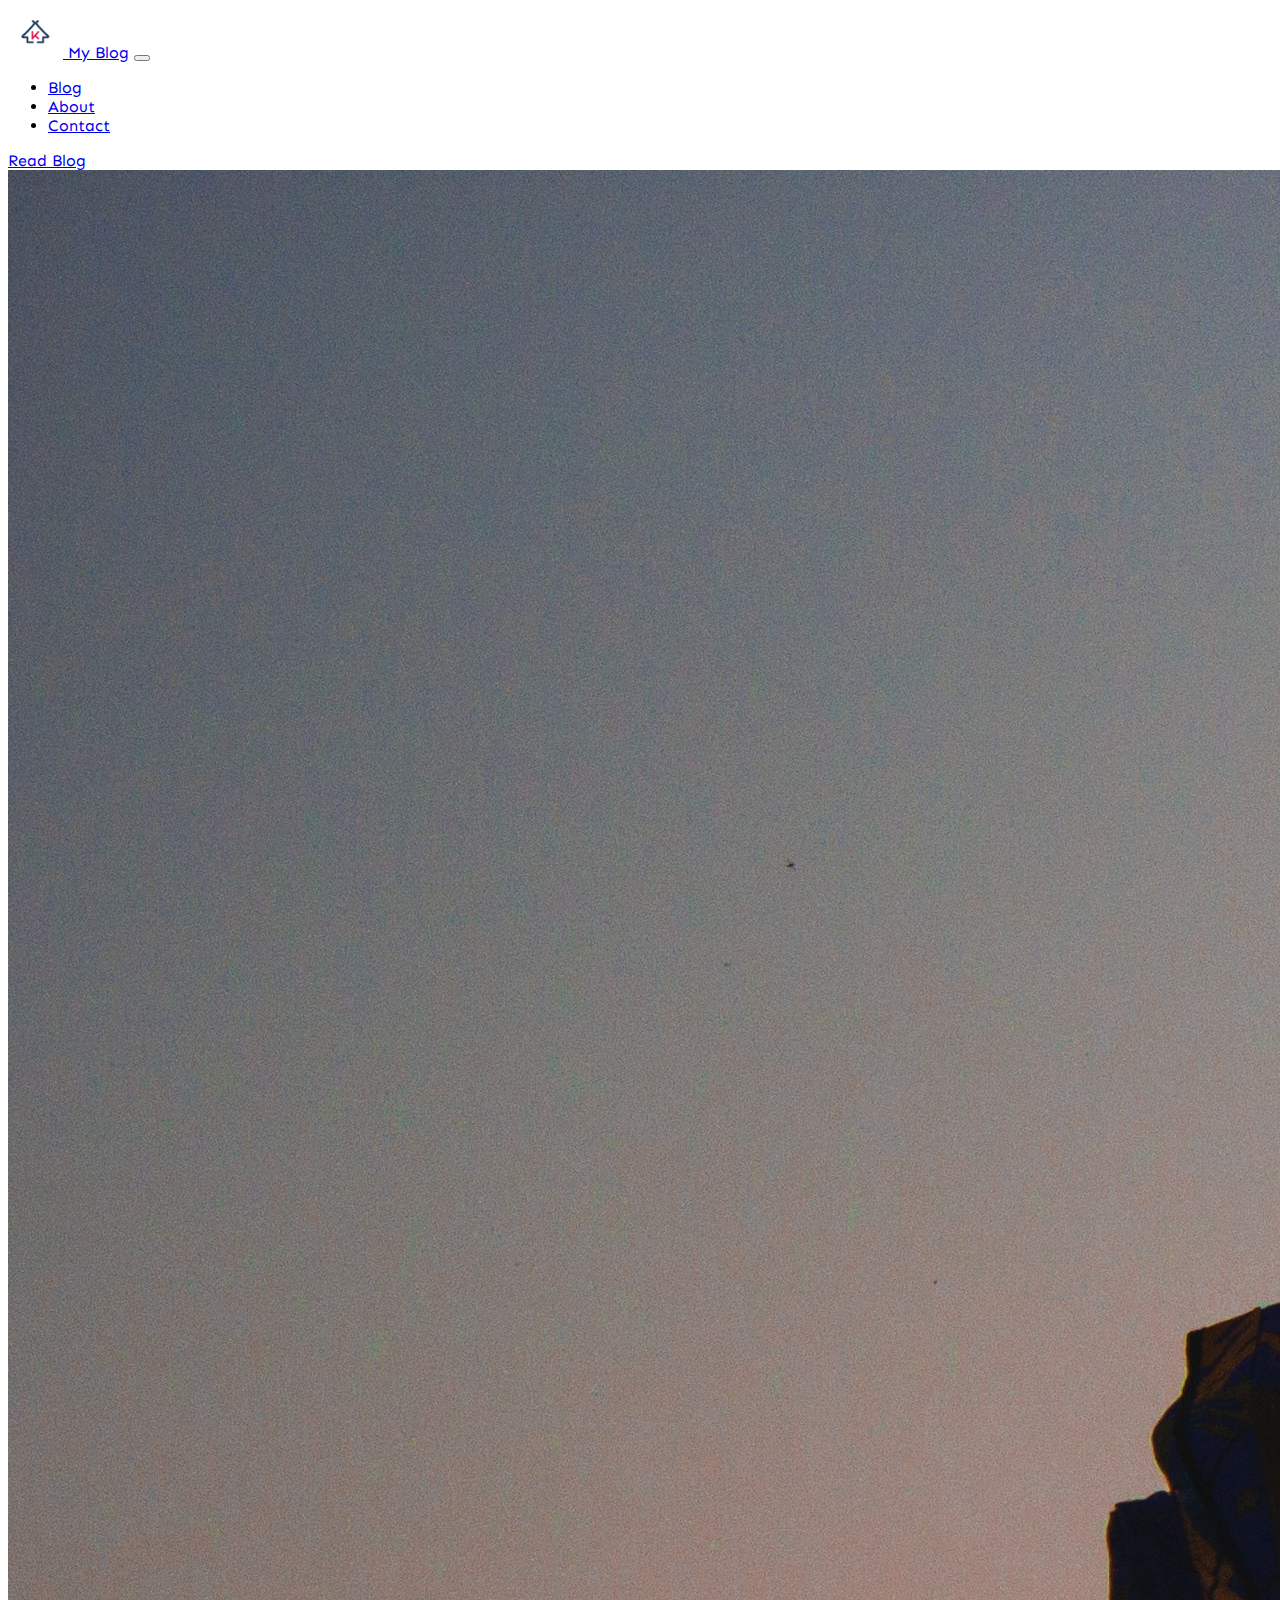
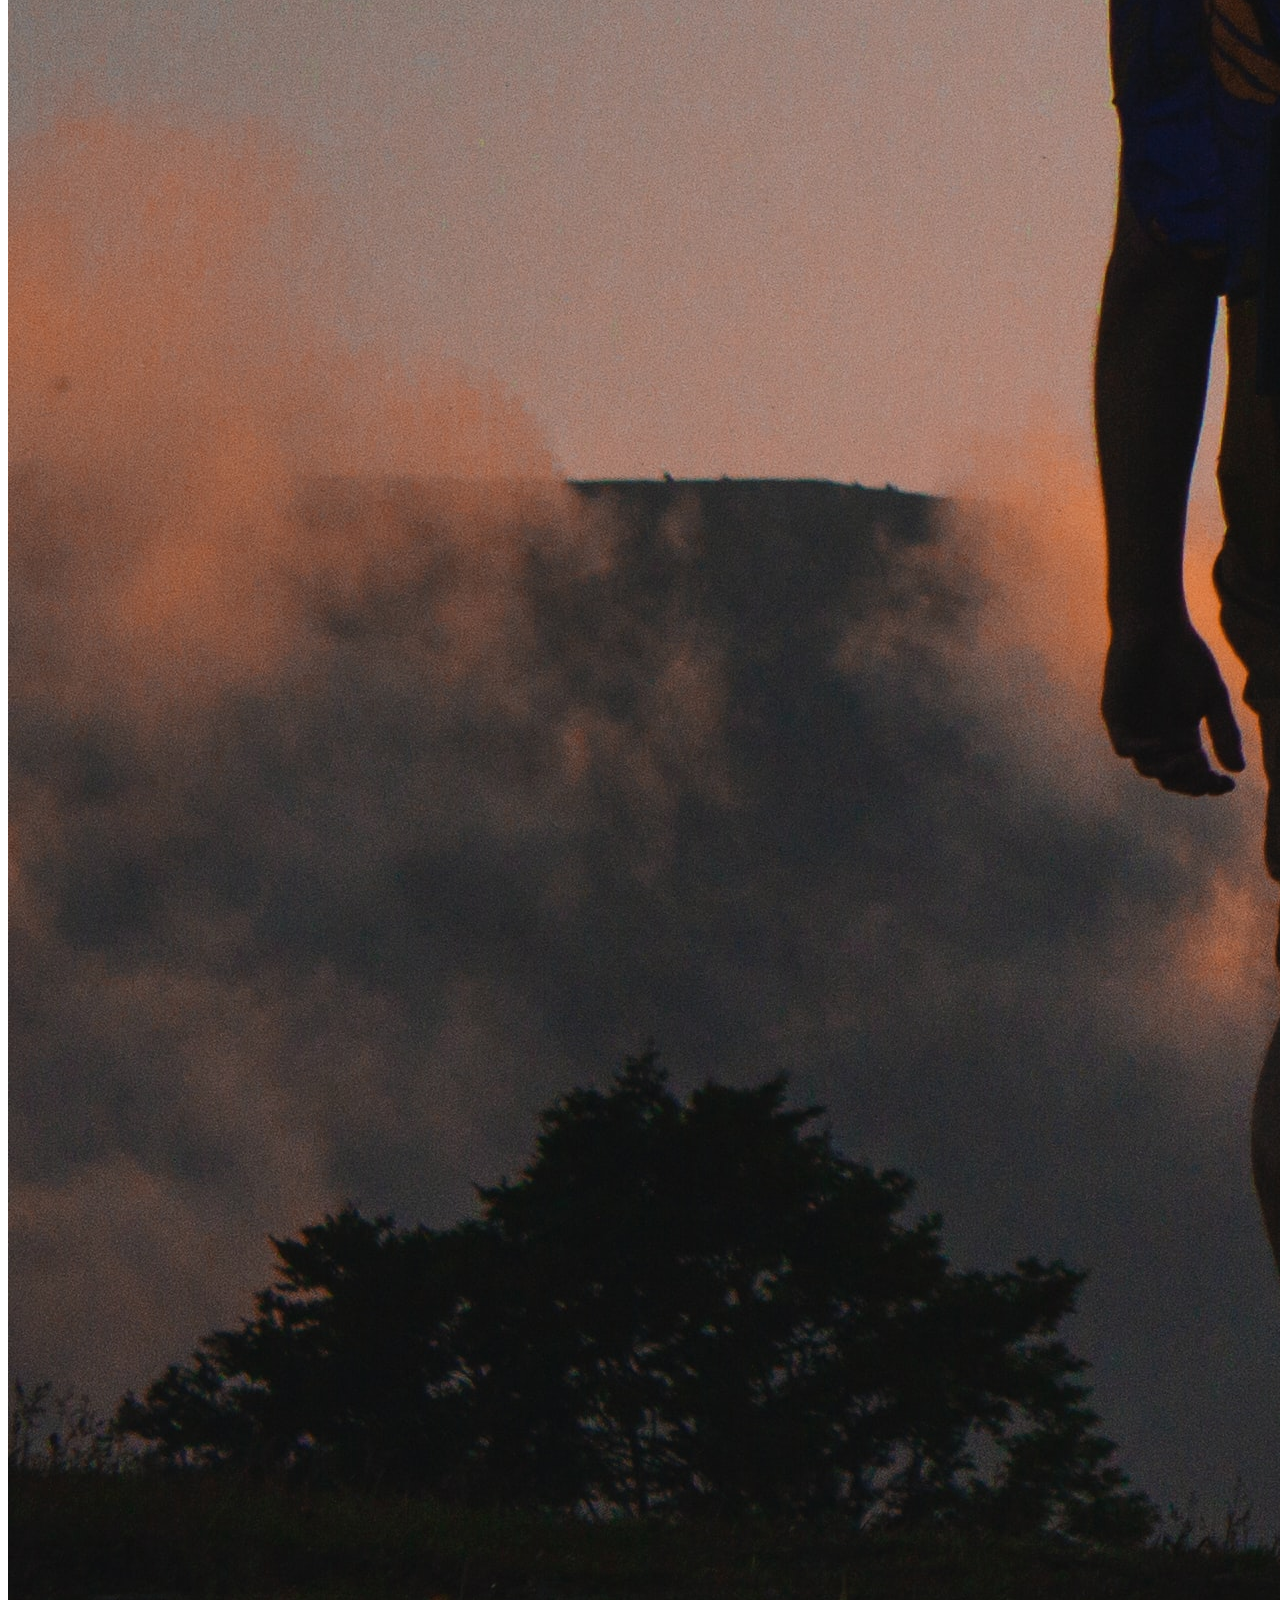
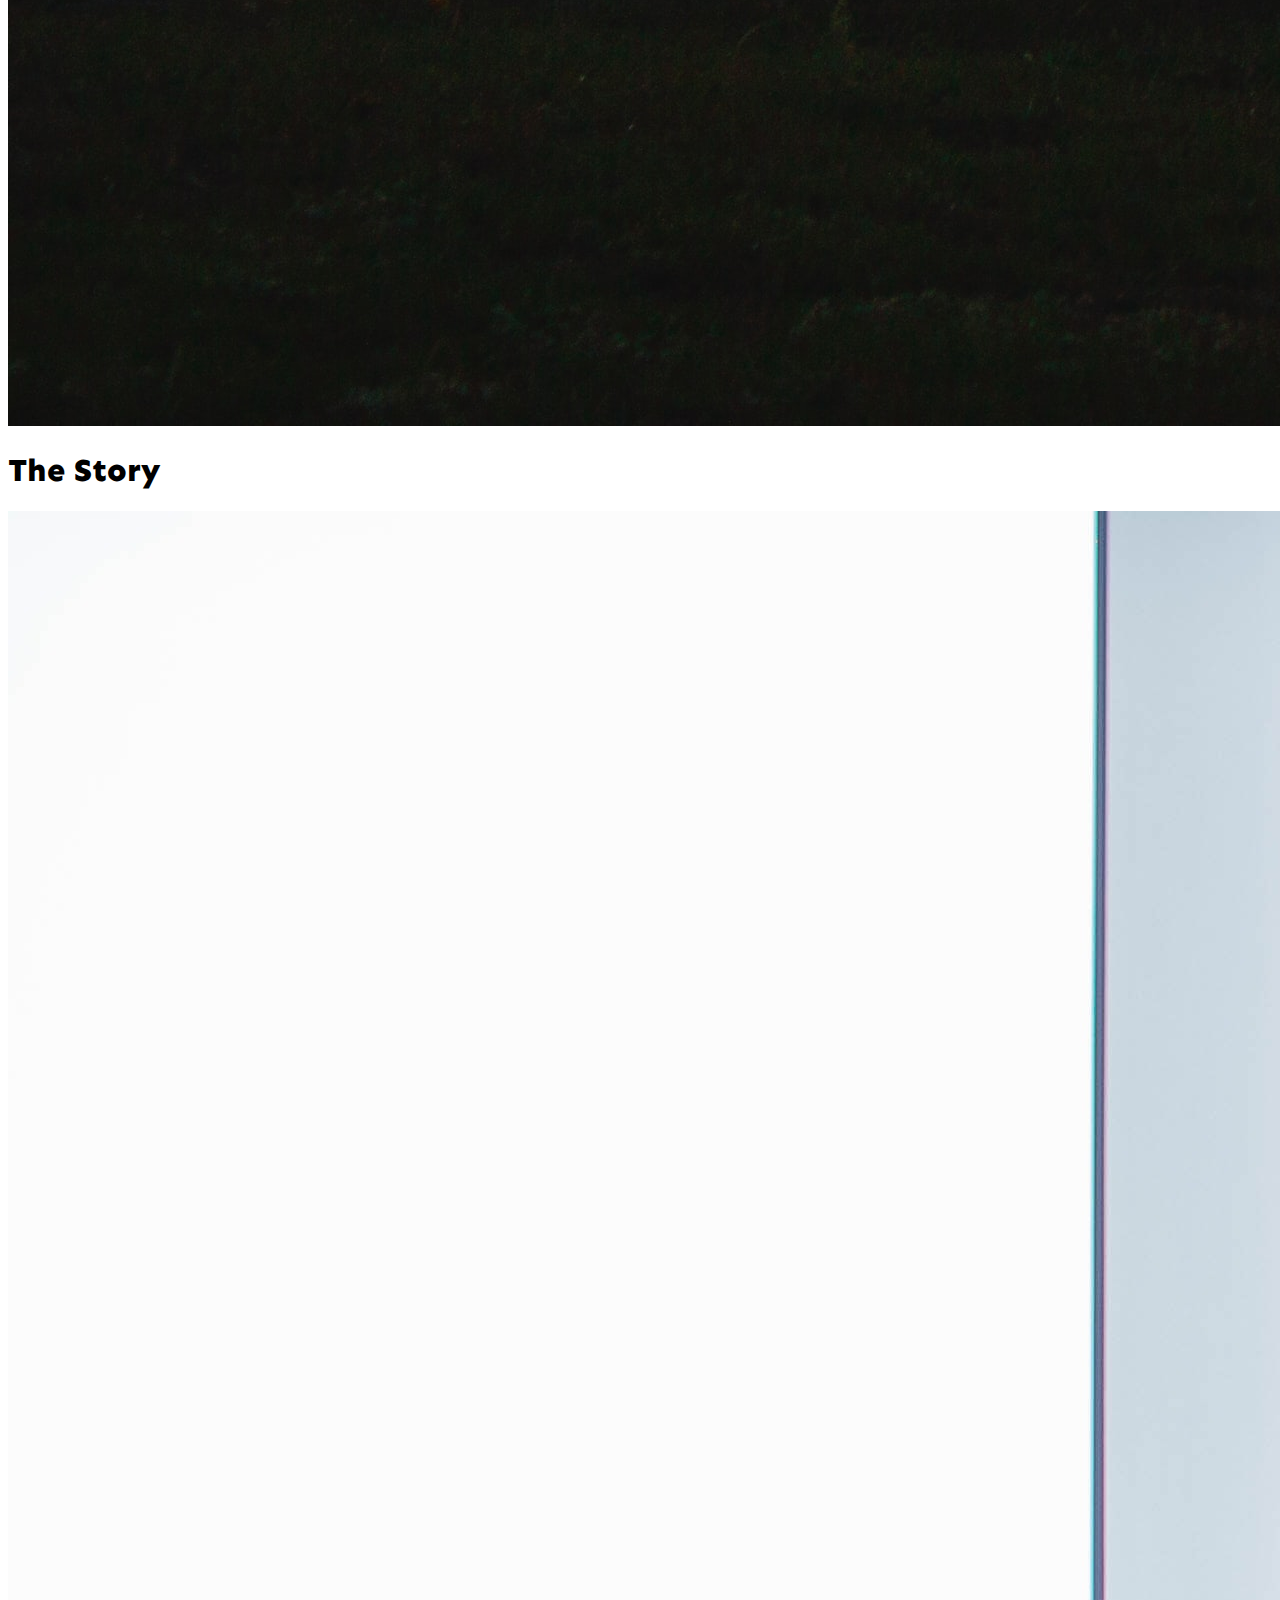
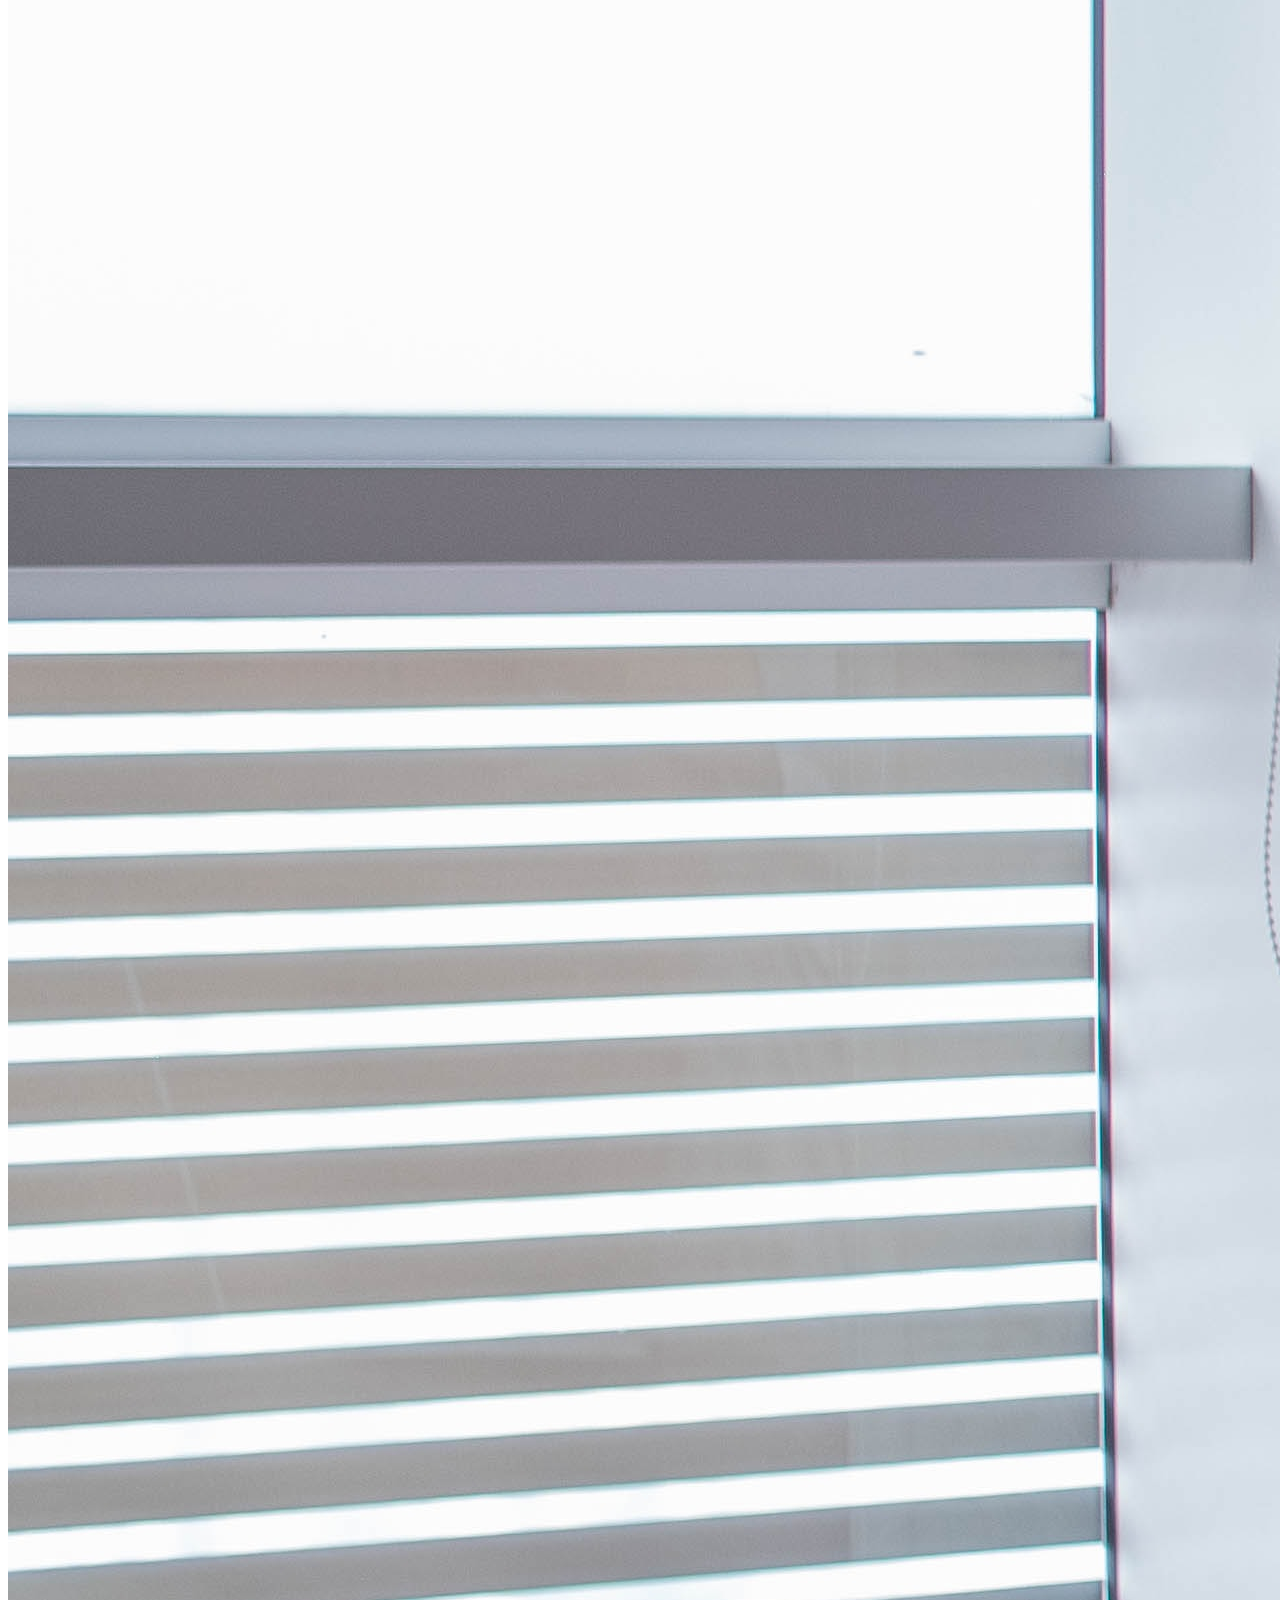
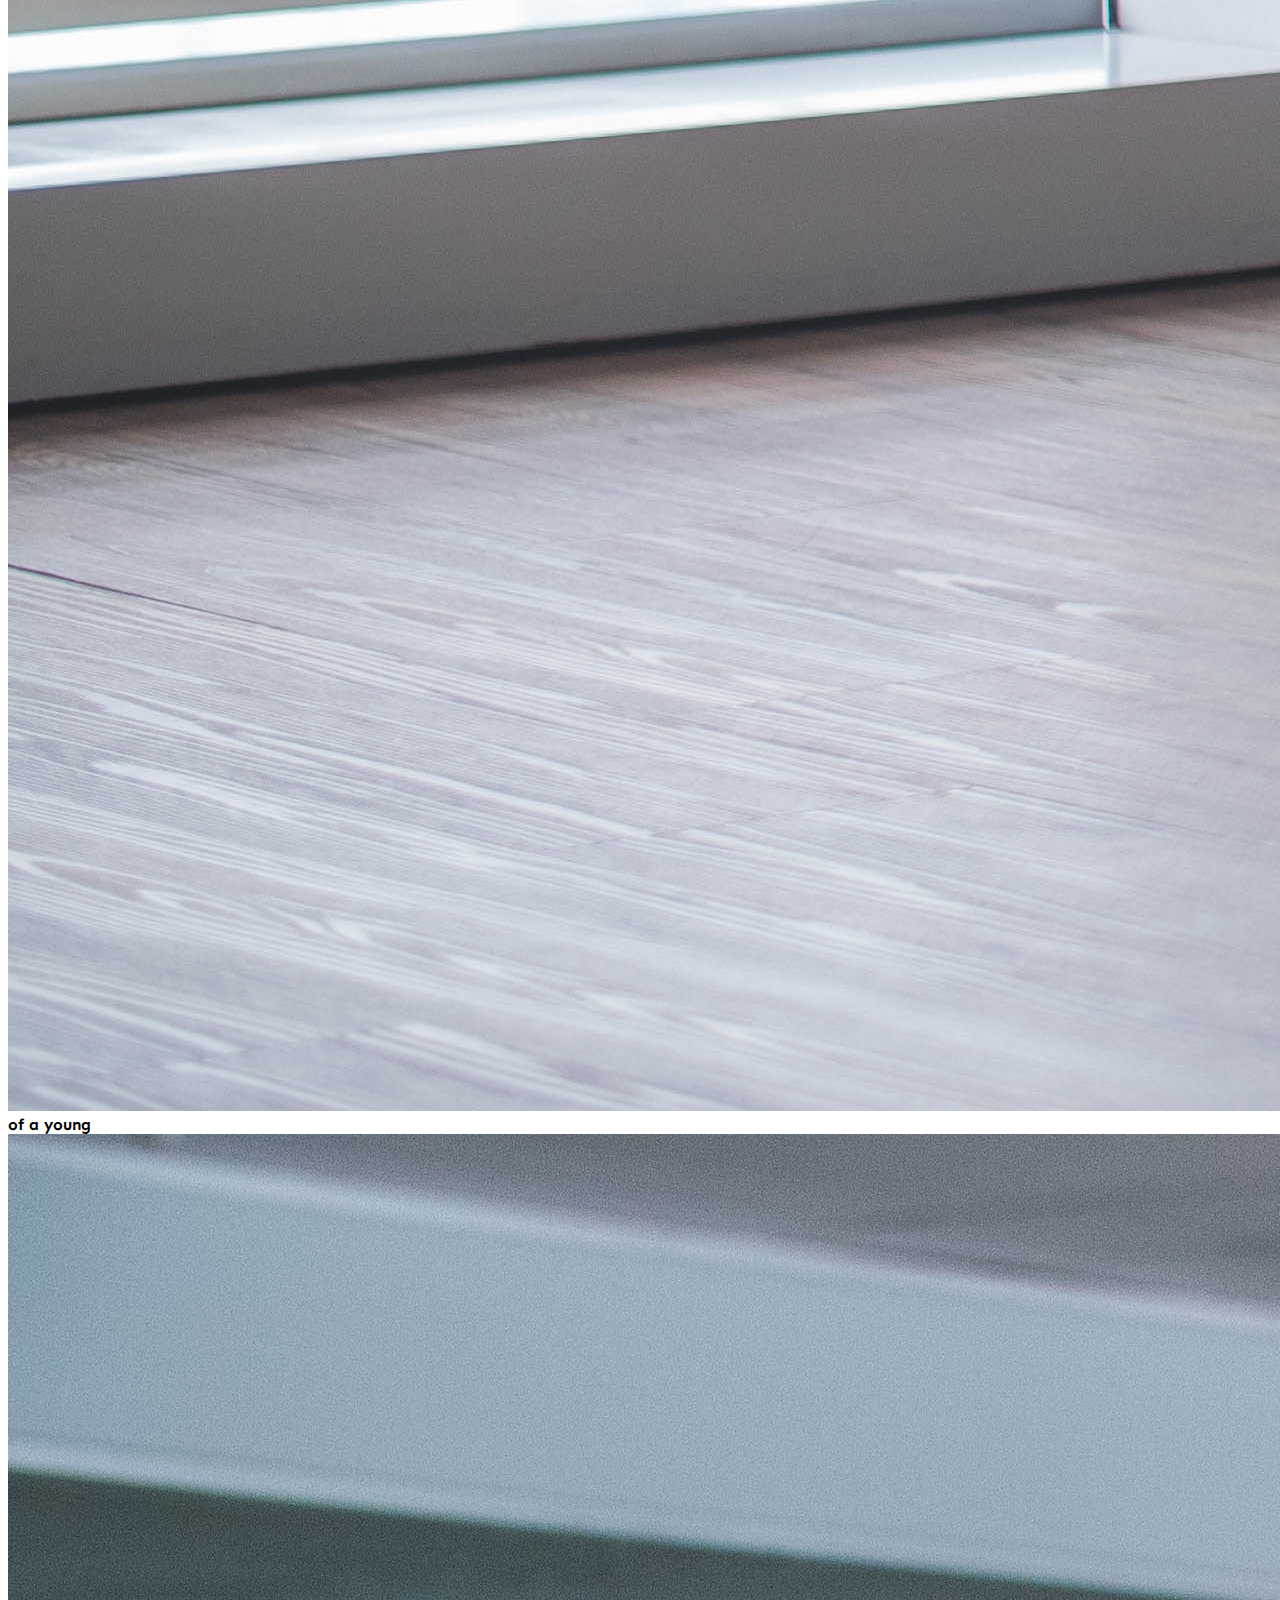
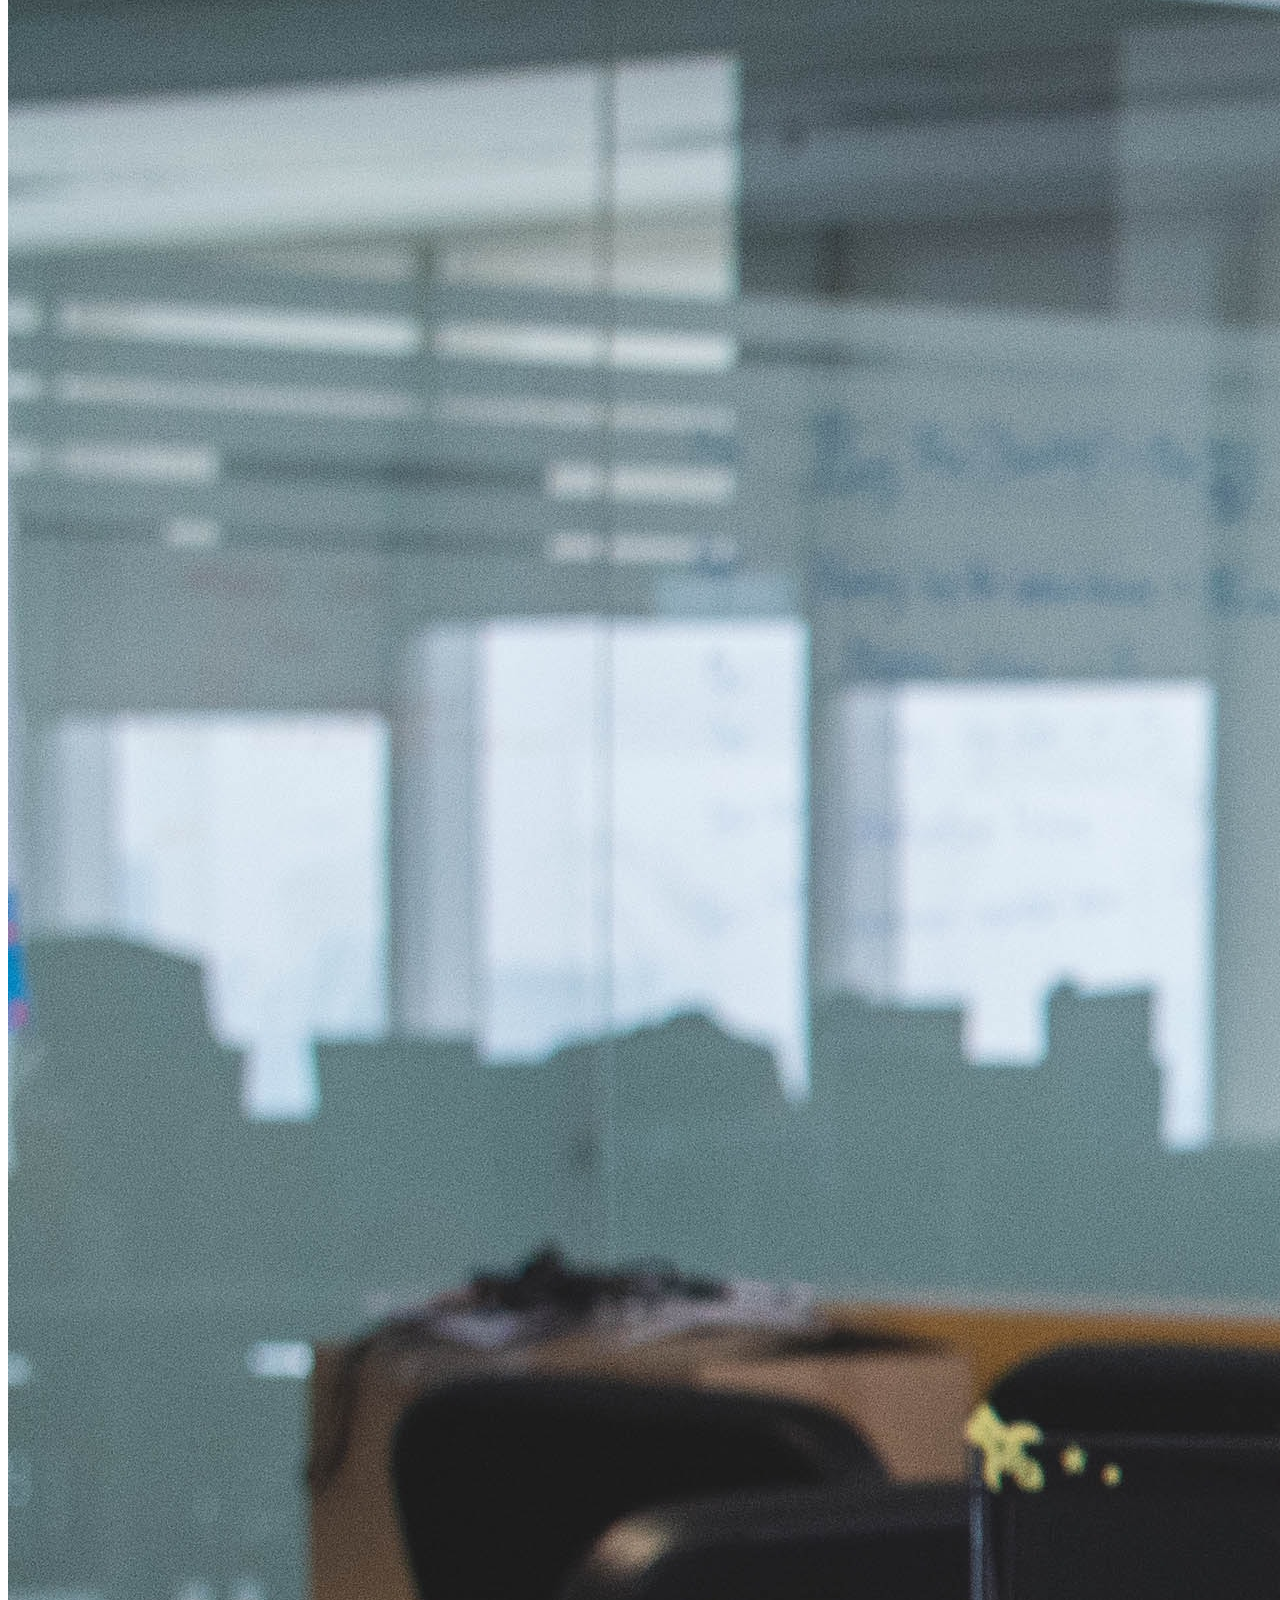
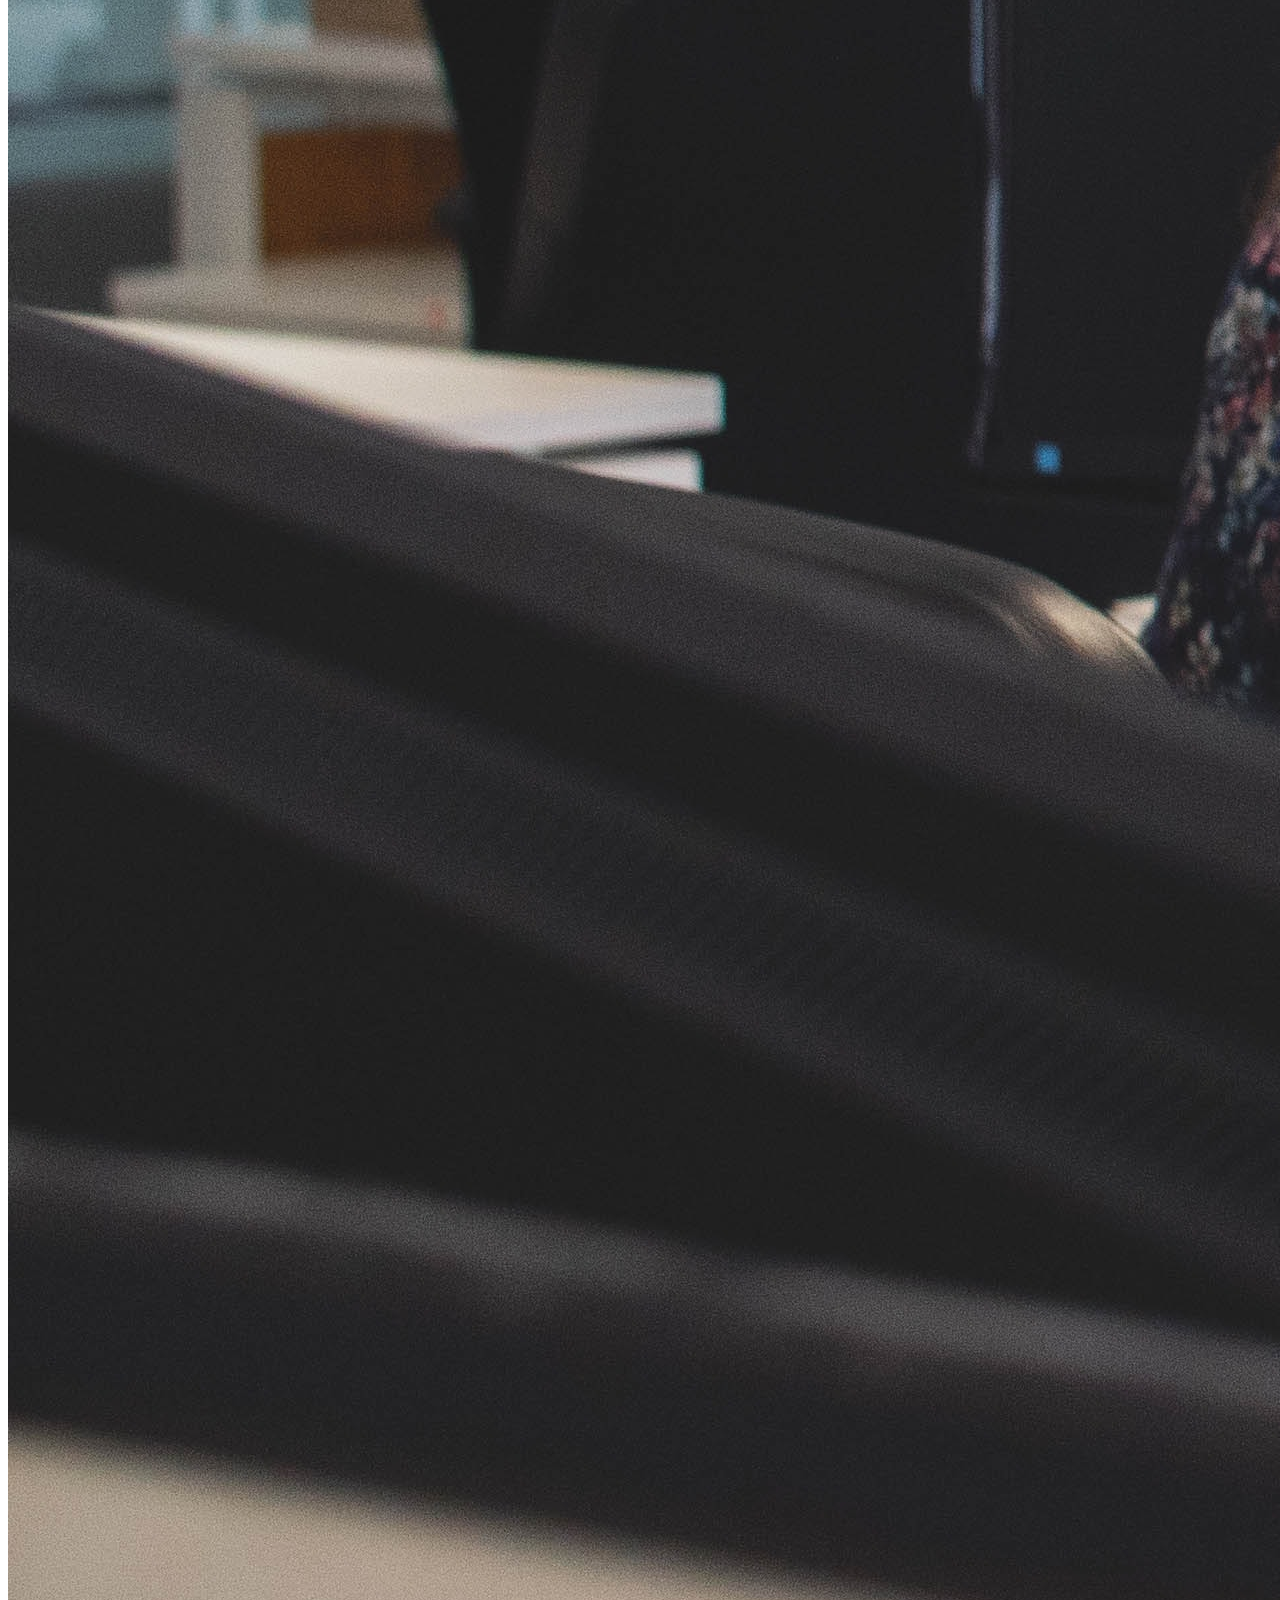
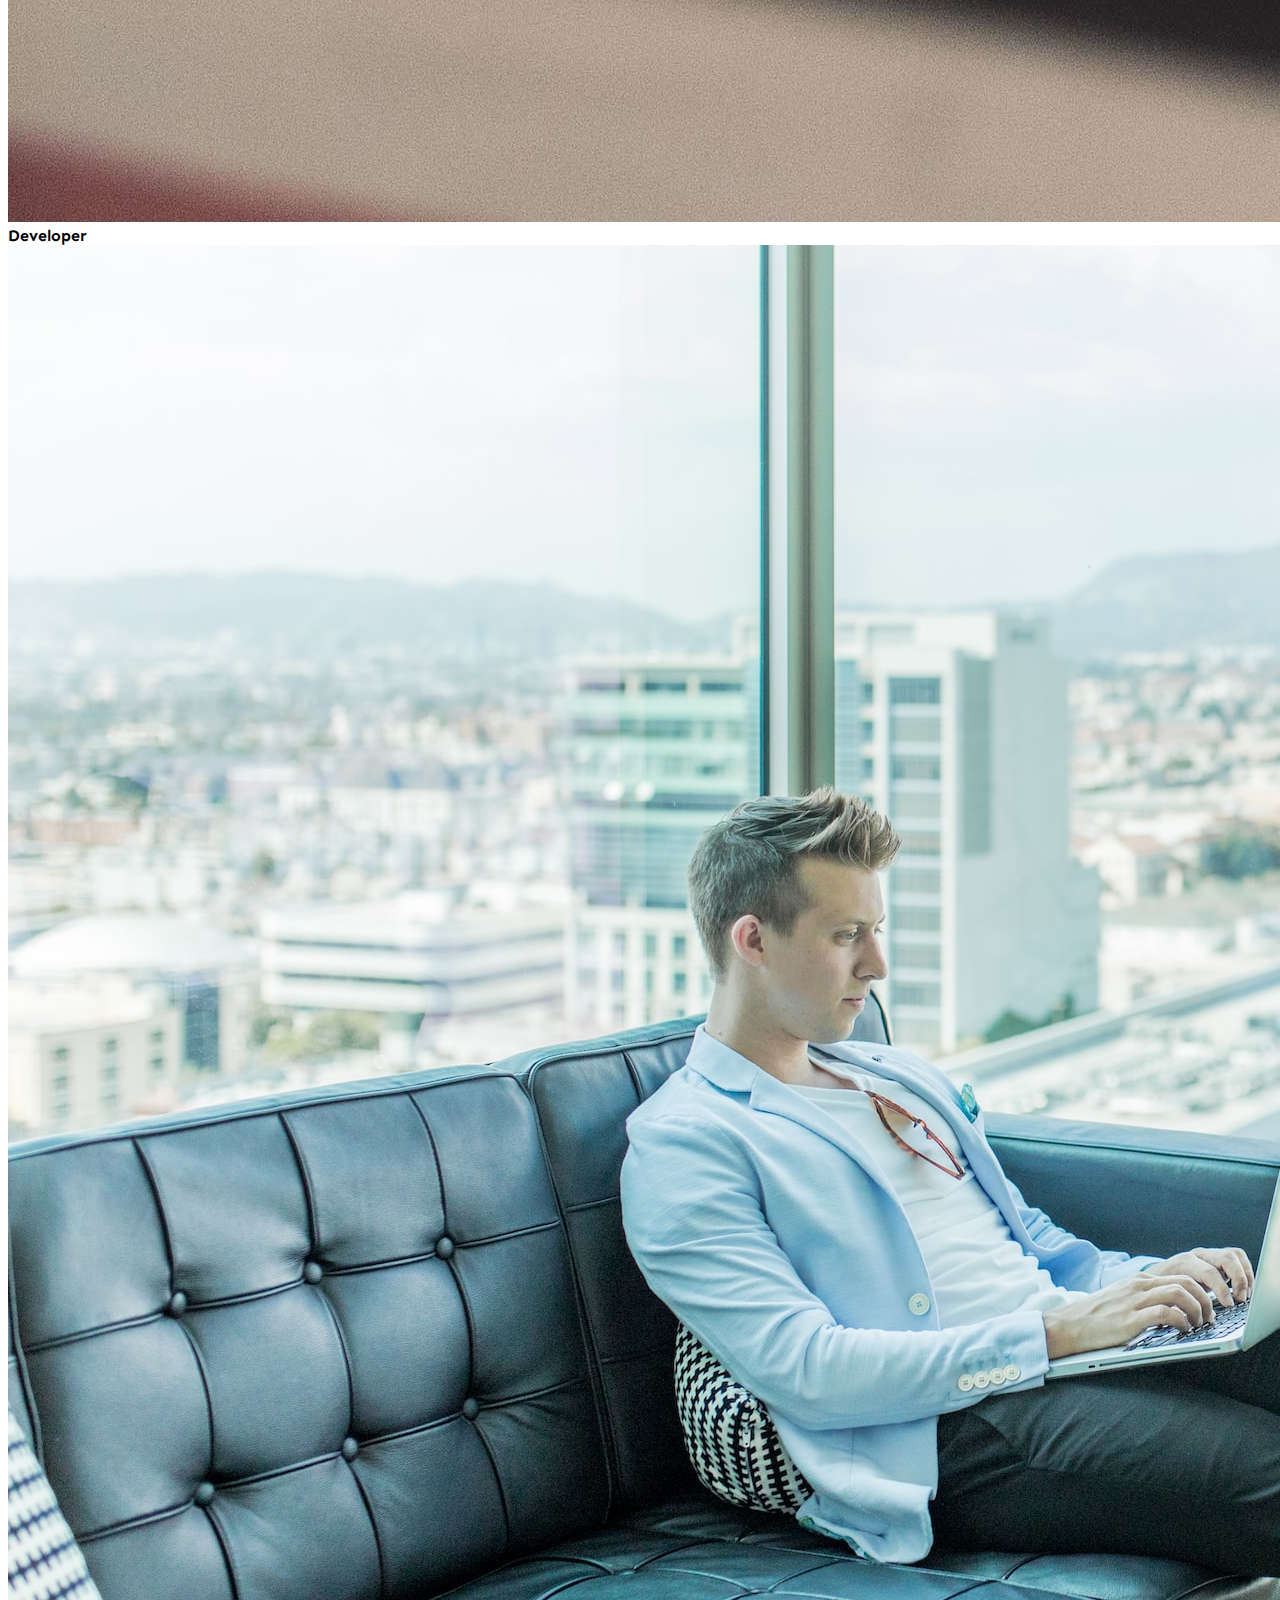
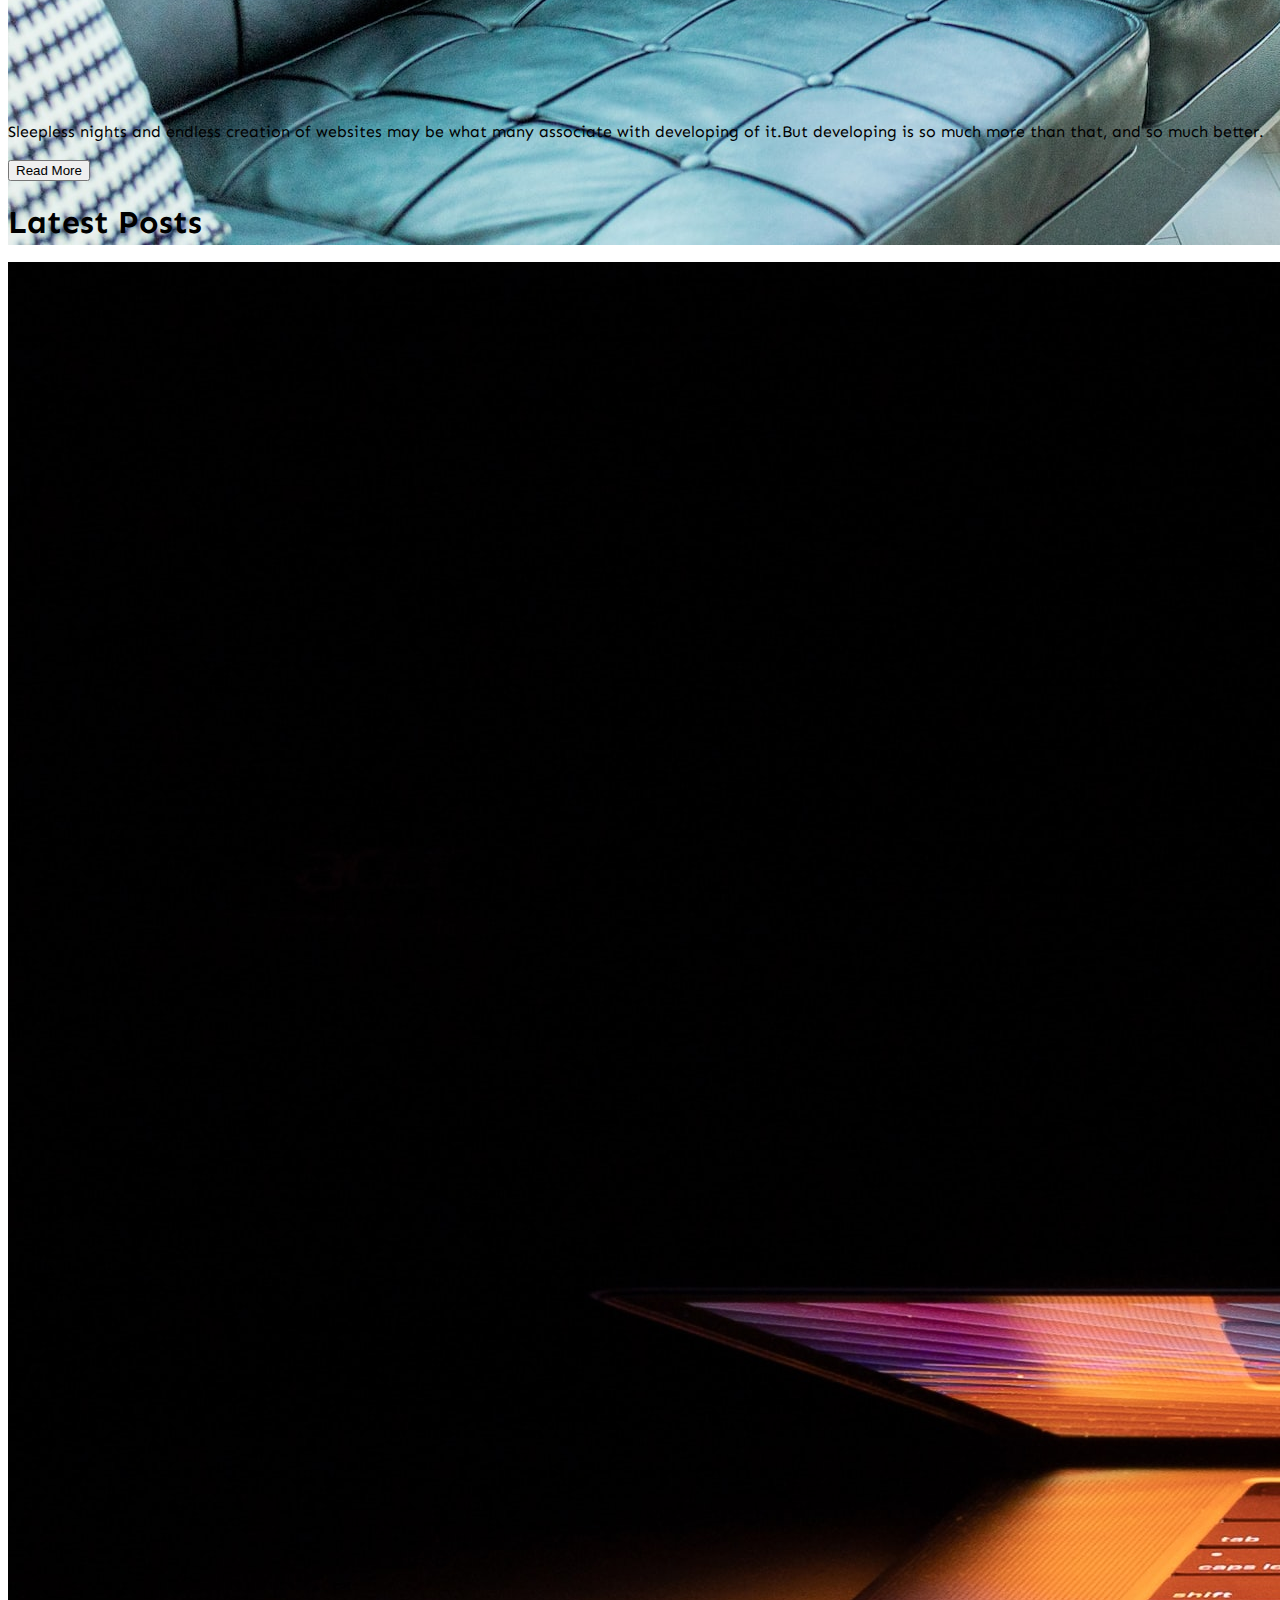
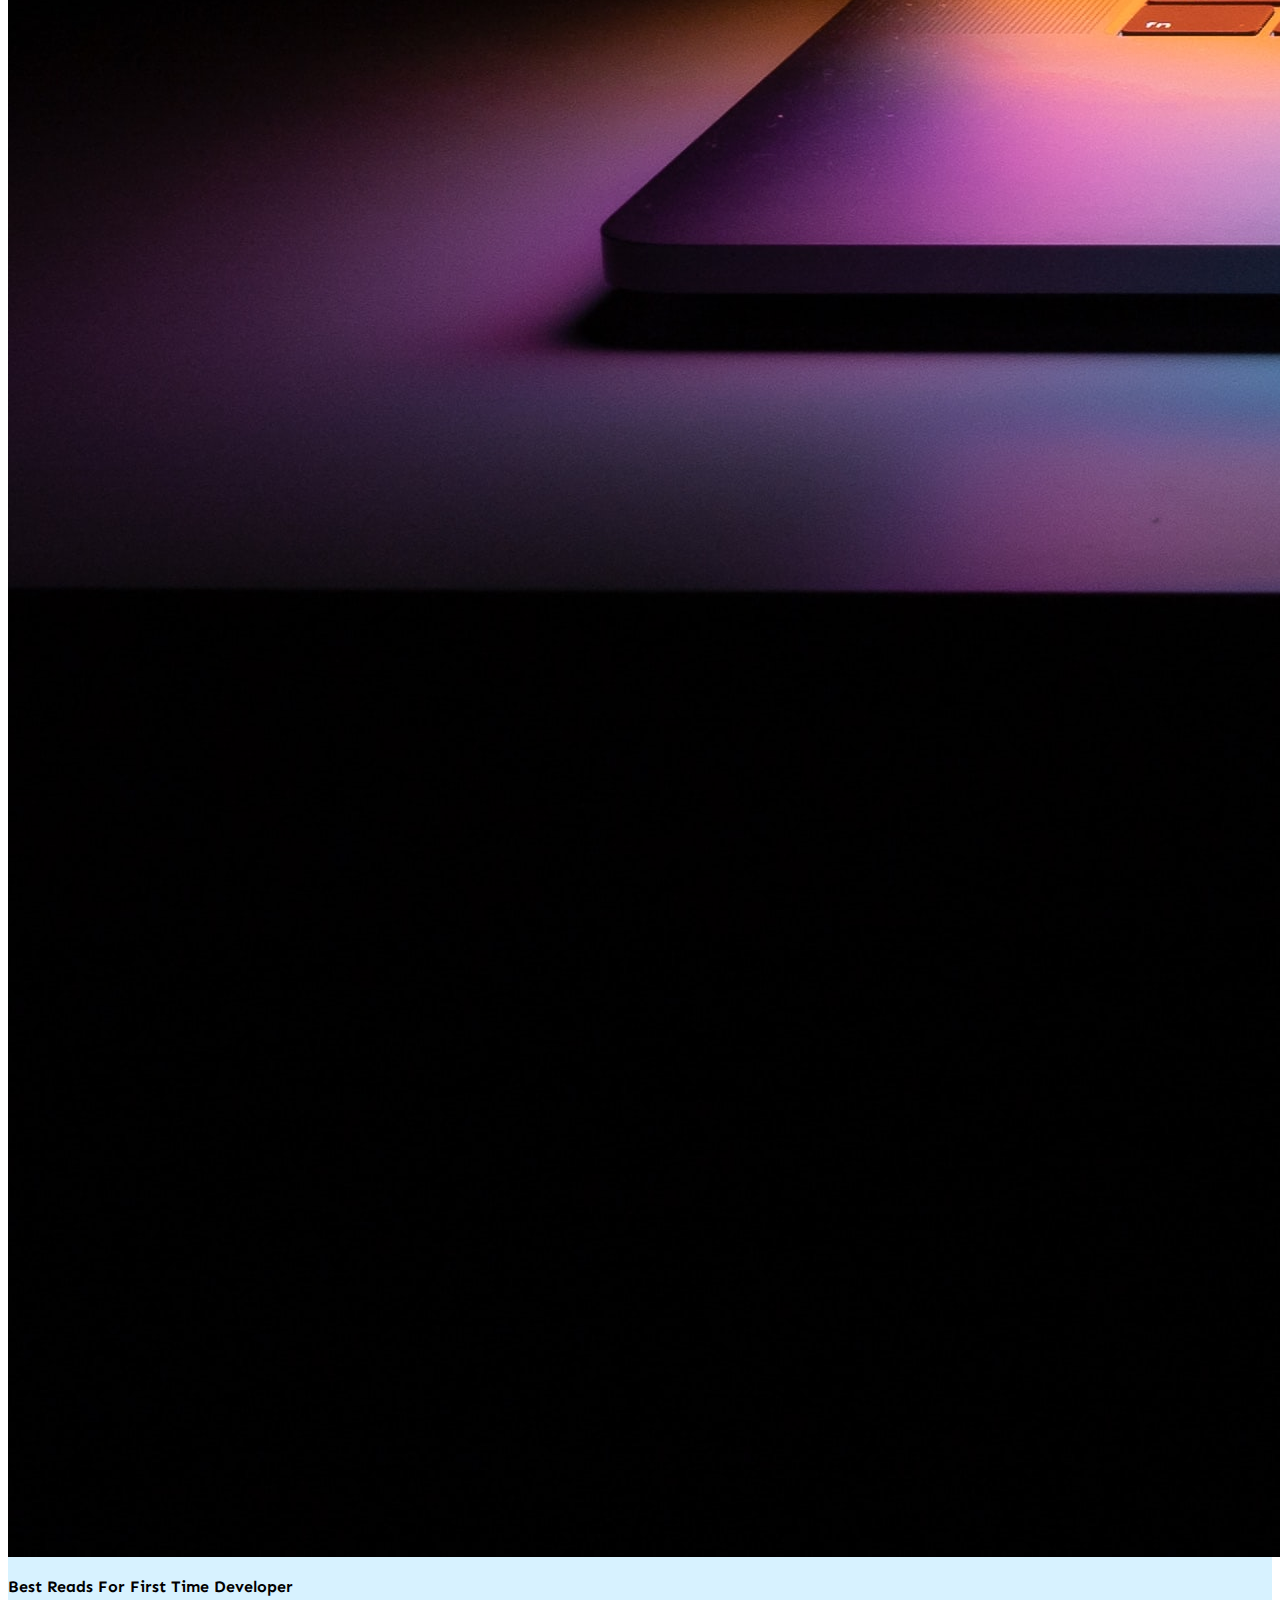
<file: index.html>
<!-- 
Pair Project
HOME PAGE 
-->


<!DOCTYPE html>
<html lang="en">

<head>
    <meta charset="UTF-8">
    <meta http-equiv="X-UA-Compatible" content="IE=edge">
    <meta name="viewport" content="width=device-width, initial-scale=1.0">
    <title>Pair Project</title>
    <link href="https://cdn.jsdelivr.net/npm/bootstrap@5.2.0/dist/css/bootstrap.min.css" rel="stylesheet"
        integrity="sha384-gH2yIJqKdNHPEq0n4Mqa/HGKIhSkIHeL5AyhkYV8i59U5AR6csBvApHHNl/vI1Bx" crossorigin="anonymous">
    <link rel="stylesheet" href="../css/index.css">
    <link rel="stylesheet" href="https://cdn.jsdelivr.net/npm/bootstrap-icons@1.3.0/font/bootstrap-icons.css">
</head>

<body>
    <!--Navigation-->
    <nav class="navbar navbar-expand-sm fixed-top navbar-light bg-light">
        <div class="container-fluid">
            <a class="navbar-brand" href="index.html"><img style="border-radius:50%;" src="../assets/kodego_logo.png" width=55px height=50px
                    alt=""> My Blog</a>
            <button class="navbar-toggler" type="button" data-bs-toggle="collapse"
                data-bs-target="#navbarSupportedContent" aria-controls="navbarSupportedContent" aria-expanded="false"
                aria-label="Toggle navigation">
                <span class="navbar-toggler-icon"></span>
            </button>
            <div class="collapse navbar-collapse " id="navbarSupportedContent">
                <ul class="navbar-nav ms-auto">
                    <li class="nav-item">
                        <a class="nav-link" href="blog.html">
                            Blog
                        </a>
                    </li>
                    <li class="nav-item">
                        <a class="nav-link" href="about.html">
                            About
                        </a>
                    </li>
                    <li class="nav-item">
                        <a class="nav-link" href="contact.html">
                            Contact
                        </a>
                    </li>
                </ul>
            </div>
        </div>
    </nav>

    <!-- Main -->
    <main>
        <div class="row px-0 ">
            <div class="col-12 position-relative mb-5 ">
                <a class="btn btn-dark position-absolute position-absolute top-50 start-50 translate-middle btn-lg rounded-0" href="blog.html"
                    role="button">Read Blog</a>
                <img src="../assets/index3.jpg" class="img-fluid mt-4 pt-1 px-1">
            </div>
        </div>
        <div class="container">
            <div class="row mx-auto justify-content-sm-center">
                <div class="col-12 col-sm-12 col-lg-6 text-center" id="TheStory">
                    <h1 class="display-1 mt-4font-weight-bold "><strong>The Story</h1></strong>
                </div>
                <div class="col-md-6 col-sm-12 col-12 text-center">
                    <img src="../assets/h1.jpg" class="img-fluid mt-4 pt-3 px-2">
                </div>
            </div>
            <div class="row mx-auto justify-content-sm-center " >
                <div class="col-12 col-sm-12 col-lg-6 order-lg-1 text-center" id="aYoung"> <!--order 1-->
                    <span class="display-1 mt-4 "><strong>of a young</span></strong>
                </div>
                <div class="col-md-6 col-sm-12 col-12 order-lg-6 text-center "  id="class2"> <!--order-6-->
                    <img src="../assets/h2.jpg" class="img-fluid mt-4 pt-3 px-2">
                </div>
            </div>
            <div class="row mx-auto justify-content-sm-center">
                <div class="col-12 col-sm-12 col-lg-6 text-center" id="momsLife">
                    <span class="display-1 mt-4"><strong>Developer</span></strong>
                </div>
                <div class="col-md-6 col-sm-12 col-12 text-center">
                    <img src="../assets/h3.jpg" class="img-fluid mt-4 pt-3 px-2">
                </div>
            </div>
            <div class="col-12 col-sm-12 col-lg-6 text-center px-3 text-justify" id="diaper">
                <span>Sleepless nights and endless creation of websites may be what many 
                    associate with developing of it.But developing is so much more than that, and so much better.</span><br>
            </div><br>
            <div class="button">
                <button type="button" class="btn btn-dark btn-sm text-left btn-lg ml-3" id="ReadMe">Read More</button>
            </div>
            <div class="row mx-auto">
                <div class="col-md-12 sm text-center pt-5 bg-blue">
                  <h1 class="display-1">Latest Posts</h1>
                </div>
            </div>
            <div class="container-fluid bg-blue" id="containerFluid">
                <div class="row">
                    <div class="col-12 col-sm-12 col-md-12 col-lg-4 ">
                    <img src="../assets/lp1.jpg" class="img-fluid mt-4 pt-3 px-2">
                    <p class="display-6 mt-4 col-md-6 sm  text-left"><strong>Best Reads For First Time Developer </p></strong>
                    <small class="text-muted px-2" >4/16/2021 . 1 min.read</small>
                    </div>
                    <div class="col-12 col-sm-12 col-md-12 col-lg-4">
                    <img src="../assets/lp2.jpg" class="img-fluid mt-4 pt-3 px-2">
                    <p class="display-6 mt-4 col-md-6 sm  text-left"><strong>5 Ways For You </p></strong>
                    <small class="text-muted px-2" >4/16/2021 . 1 min.read</small>
                    </div>
                    <div class="col-12 col-sm-12 col-md-12 col-lg-4">
                    <img src="../assets/lp3.jpg" class="img-fluid mt-4 pt-3 px-2">
                    <p class="display-6 mt-4 col-md-6 sm  text-left"><strong>How It Really Works</p></strong>
                    <small class="text-muted px-2" >4/16/2021 . 1 min.read</small>
                    </div>
                    <div class="button pt-5 my-5" style="text-align-last:center">
                        <button type="button" class="btn btn-dark text-center rounded-0 btn-lg">Read More</button>
                    </div>
                </div>
            </div>
            <div class="container-fluid" id="containerFluid">
                <div class="row">
                    <div class="col-12 col-sm-12 col-md-12 col-lg-12 px-1">
                        <img src="../assets/lp4.jpg" class="img-fluid mt-4 pt-3 px-2">
                    </div>
            </div>
            <div class="row">
                <div class="col-md-12 sm text-center pt-5">
                  <h1 class="display-1">LET'S <br> CHAT!</h1>
                </div>
            </div>
            <div class="row">
                <div class="col-md-12 sm text-center pt-5 ">
                  <h5 style="font-family: arial;" >Got a question, comment or a collaboration idea? Great, let us hear it 
                    – we’re <BR> all about community and two-way communication here at Elisha. </h5>
                </div>
            </div>
            <div class="button pt-5" style="text-align-last:center">
                <button type="button" class="btn btn-dark text-center rounded-0 btn-lg" href="../html/contact.html">CONTACT</button>
            </div>
        </div>
    </main>
    <!-- footer -->
    <footer class="container-fluid px-5 py-5 d-flex flex-column align-items-center flex-lg-row justify-content-lg-between">
        <div id="form-footer" class="d-flex flex-column align-items-start p">
            <div class="mb-3">
                <h6>Get our weekly newsletter:
            </h6></div>
            <label for="form-cont" class="form-label m-0 p-0 text-secondary">Email address*</label>
            <input type="email" class="form-control my-1 rounded-0 mb-3" id="form-cont" placeholder="Your email address" required>
            <button type="submit" class=" btn-dark btn btn-primary mb-3 my-1 btn-lg rounded-0">SUBMIT</button>
        </div>
        <div id="icons-footer" class="d-flex flex-row  justify-content-lg-end">
            <a href="https://twitter.com">
                <i class="bi bi-twitter fs-2 pe-4 text-dark"></i>
            </a>
            <a href="https://facebook.com">
                <i class="bi bi-facebook fs-2 pe-4 text-dark"></i>
            </a>
            <a href="https://instagram.com">
                <i class="bi bi-instagram fs-2 pe-4 text-dark"></i>
            </a>
        </div>
    </footer>
    <script src="https://cdn.jsdelivr.net/npm/bootstrap@5.2.0/dist/js/bootstrap.bundle.min.js"
        integrity="sha384-A3rJD856KowSb7dwlZdYEkO39Gagi7vIsF0jrRAoQmDKKtQBHUuLZ9AsSv4jD4Xa" crossorigin="anonymous">
    </script>
</body>

</html>
</file>
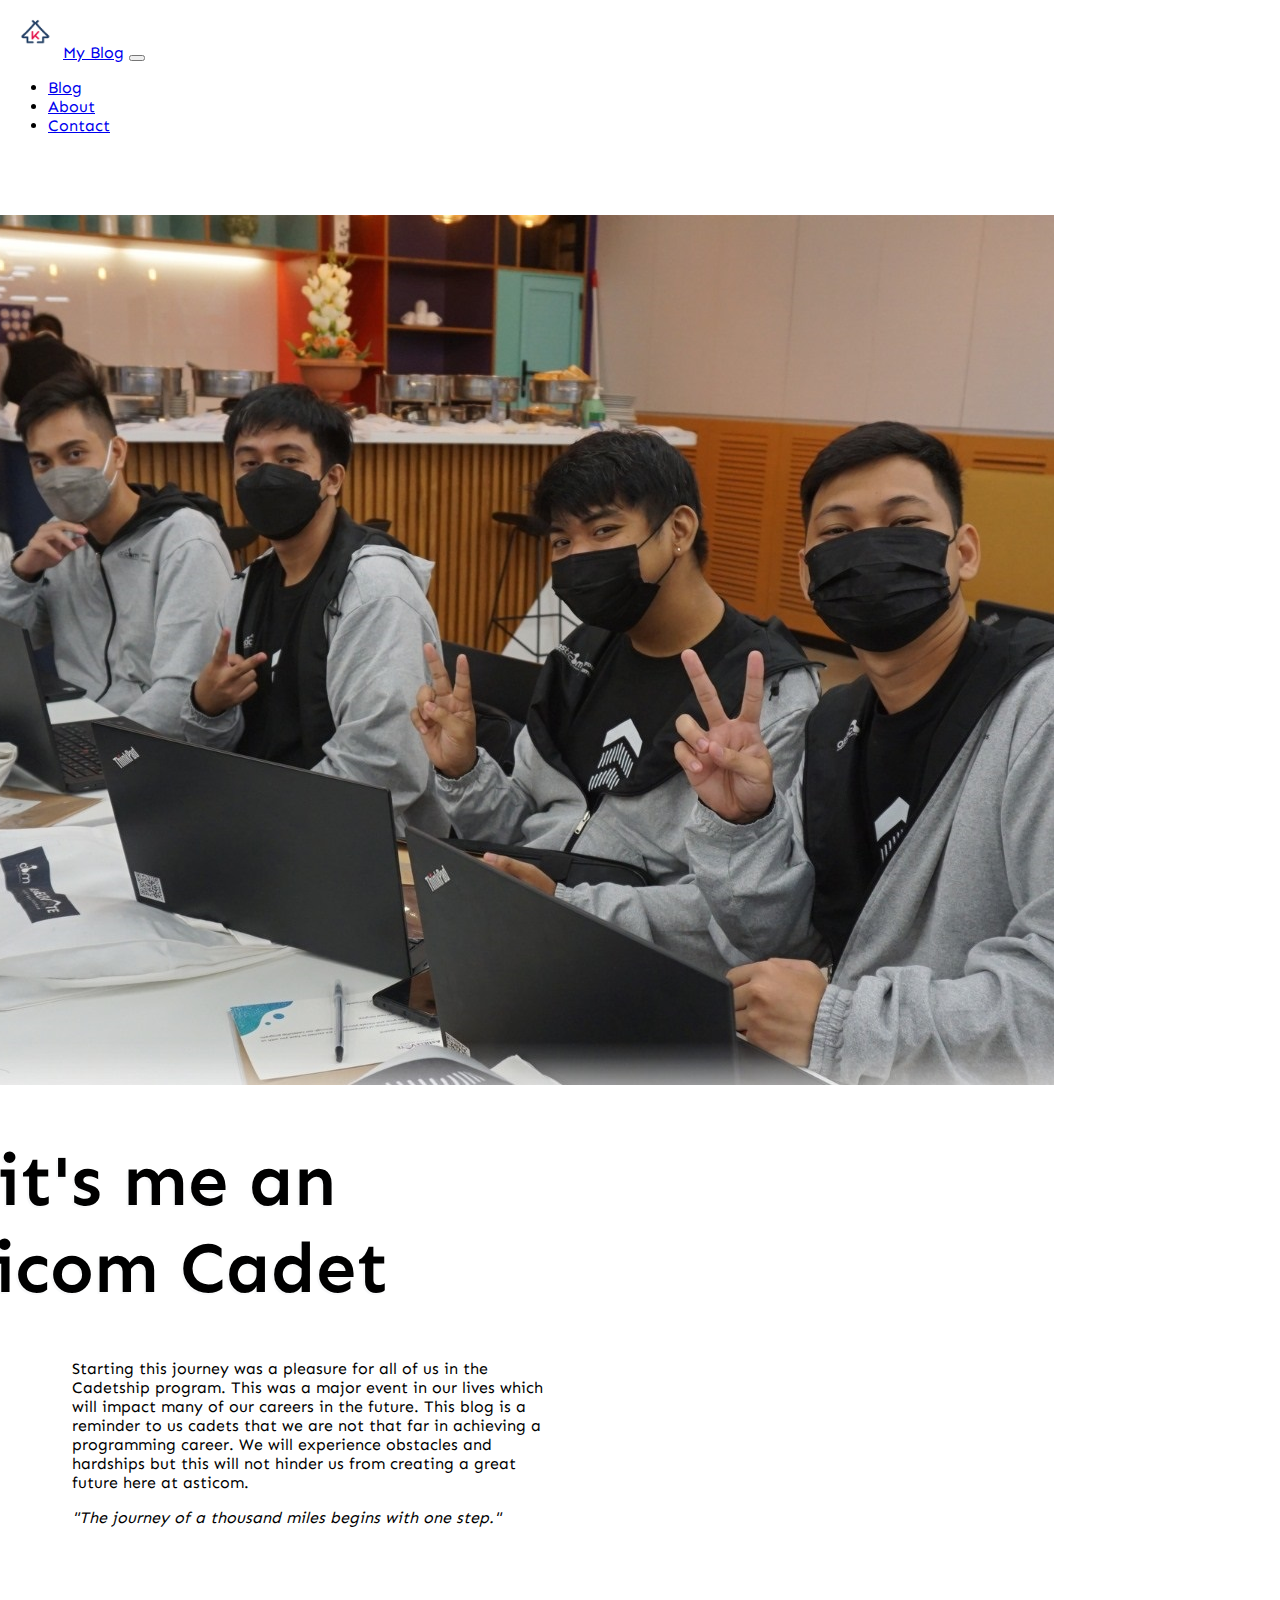
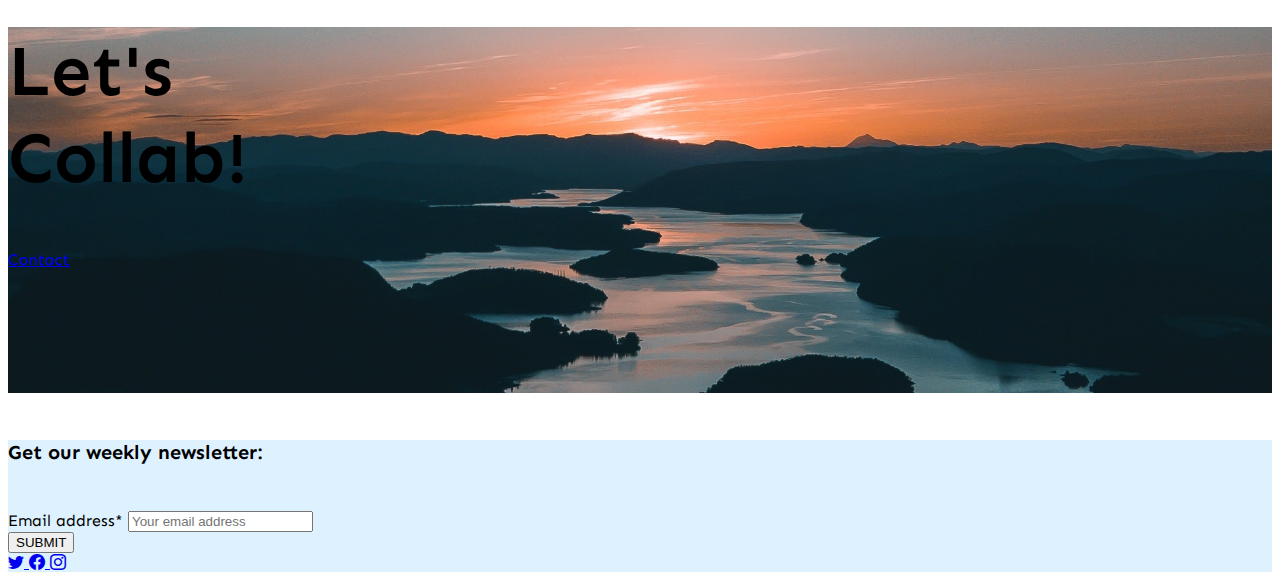
<file: about.html>
<!-- 
Pair Project
ABOUT PAGE
-->
<!DOCTYPE html>
<html lang="en">
<head>
    <meta charset="UTF-8">
    <meta http-equiv="X-UA-Compatible" content="IE=edge">
    <meta name="viewport" content="width=device-width, initial-scale=1.0">
    <title>Pair Project</title>
    <link href="https://cdn.jsdelivr.net/npm/bootstrap@5.2.0/dist/css/bootstrap.min.css" rel="stylesheet" integrity="sha384-gH2yIJqKdNHPEq0n4Mqa/HGKIhSkIHeL5AyhkYV8i59U5AR6csBvApHHNl/vI1Bx" crossorigin="anonymous">
    <link rel="stylesheet" href="https://cdn.jsdelivr.net/npm/bootstrap-icons@1.3.0/font/bootstrap-icons.css">
    <link rel="stylesheet" href="../css/style.css">
</head>
<body>
    <div class="container-fluid px-0">
        <!--Navigation-->
        <nav class="navbar navbar-expand-sm sticky-top navbar-light bg-light">
            <div class="container-fluid">
                <a class="navbar-brand" href="index.html"><img style="border-radius:50%;" src="../assets/kodego_logo.png" width=55px height=50px alt="">My Blog</a>
                    <button class="navbar-toggler" type="button" data-bs-toggle="collapse" data-bs-target="#navbarSupportedContent" aria-controls="navbarSupportedContent" aria-expanded="false" aria-label="Toggle navigation">
                        <span class="navbar-toggler-icon"></span>
                    </button>
                <div class="collapse navbar-collapse " id="navbarSupportedContent">
                    <ul class="navbar-nav ms-auto">
                        <li class="nav-item">
                            <a class="nav-link" href="blog.html">
                                Blog
                            </a>
                        </li>
                        <li class="nav-item">
                            <a class="nav-link active" href="about.html">
                                About
                            </a>
                        </li>
                        <li class="nav-item">
                            <a class="nav-link" href="contact.html">
                                Contact
                            </a>
                        </li>
                    </ul>
                </div>
            </div>
        </nav>
        <!-- Main -->
        <main>
            <div id="main-container" class="container px-0">
                <div id="img-info" class="row justify-content-center">
                    <div class="col-12 col-lg-6">
                        <div id="img-container">
                            <img id="banner-top" class="img-fluid" src="../assets/banner-top-edited.jpg" alt="">
                        </div>
                    </div>
                    <div id="paragraph" class="col-12 col-lg-6 ">
                        <div id="div-hi" style="text-shadow: -2px 2px #f8f9fa;"><h1>Hi, it's me an Asticom Cadet</h1></div>
                        <p style="font-size:30px;">
                            Starting this journey was a pleasure for all of us in the Cadetship
                            program. This was a major event in our lives which will impact
                            many of our careers in the future. This blog is a reminder to us 
                            cadets that we are not that far in achieving a programming career. 
                            We will experience obstacles and hardships but this will not hinder us 
                            from creating a great future here at asticom.
                        </p>
                        <p class="font-italic" style="font-style:italic;">
                            "The journey of a thousand miles begins with one step."
                        </p>
                    </div>
                </div>
            </div>
            <div class="mb-5" id="footer-img-container">
                <div class="container">
                    <div class="text-light">
                        <h1>
                            Let's <br> Collab!
                        </h1>
                    </div>
                    <a class="btn btn-light btn-lg mt-2 rounded-0" role="button" href="./contact.html">
                        Contact
                    </a>
                </div>
                
            </div>
        </main>
        <!-- footer -->
        <footer class="container-fluid px-5 py-5 d-flex flex-column align-items-center flex-lg-row justify-content-lg-between">
            <div id="form-footer" class="d-flex flex-column align-items-start p">
                <div class="mb-3">
                    <h6>Get our weekly newsletter:
                </h6></div>
                <label for="form-cont" class="form-label m-0 p-0 text-secondary">Email address*</label>
                <input type="email" class="form-control my-1 rounded-0 mb-3" id="form-cont" placeholder="Your email address" required>
                <button type="submit" class=" btn-dark btn btn-primary mb-3 my-1 btn-lg rounded-0">SUBMIT</button>
            </div>
            <div id="icons-footer" class="d-flex flex-row  justify-content-lg-end">
                <a href="https://twitter.com">
                    <i class="bi bi-twitter fs-2 pe-4 text-dark"></i>
                </a>
                <a href="https://facebook.com">
                    <i class="bi bi-facebook fs-2 pe-4 text-dark"></i>
                </a>
                <a href="https://instagram.com">
                    <i class="bi bi-instagram fs-2 pe-4 text-dark"></i>
                </a>
            </div>
        </footer>
    </div>
    <script src="https://cdn.jsdelivr.net/npm/bootstrap@5.2.0/dist/js/bootstrap.bundle.min.js" integrity="sha384-A3rJD856KowSb7dwlZdYEkO39Gagi7vIsF0jrRAoQmDKKtQBHUuLZ9AsSv4jD4Xa" crossorigin="anonymous"></script>
</body>
</html>
</file>
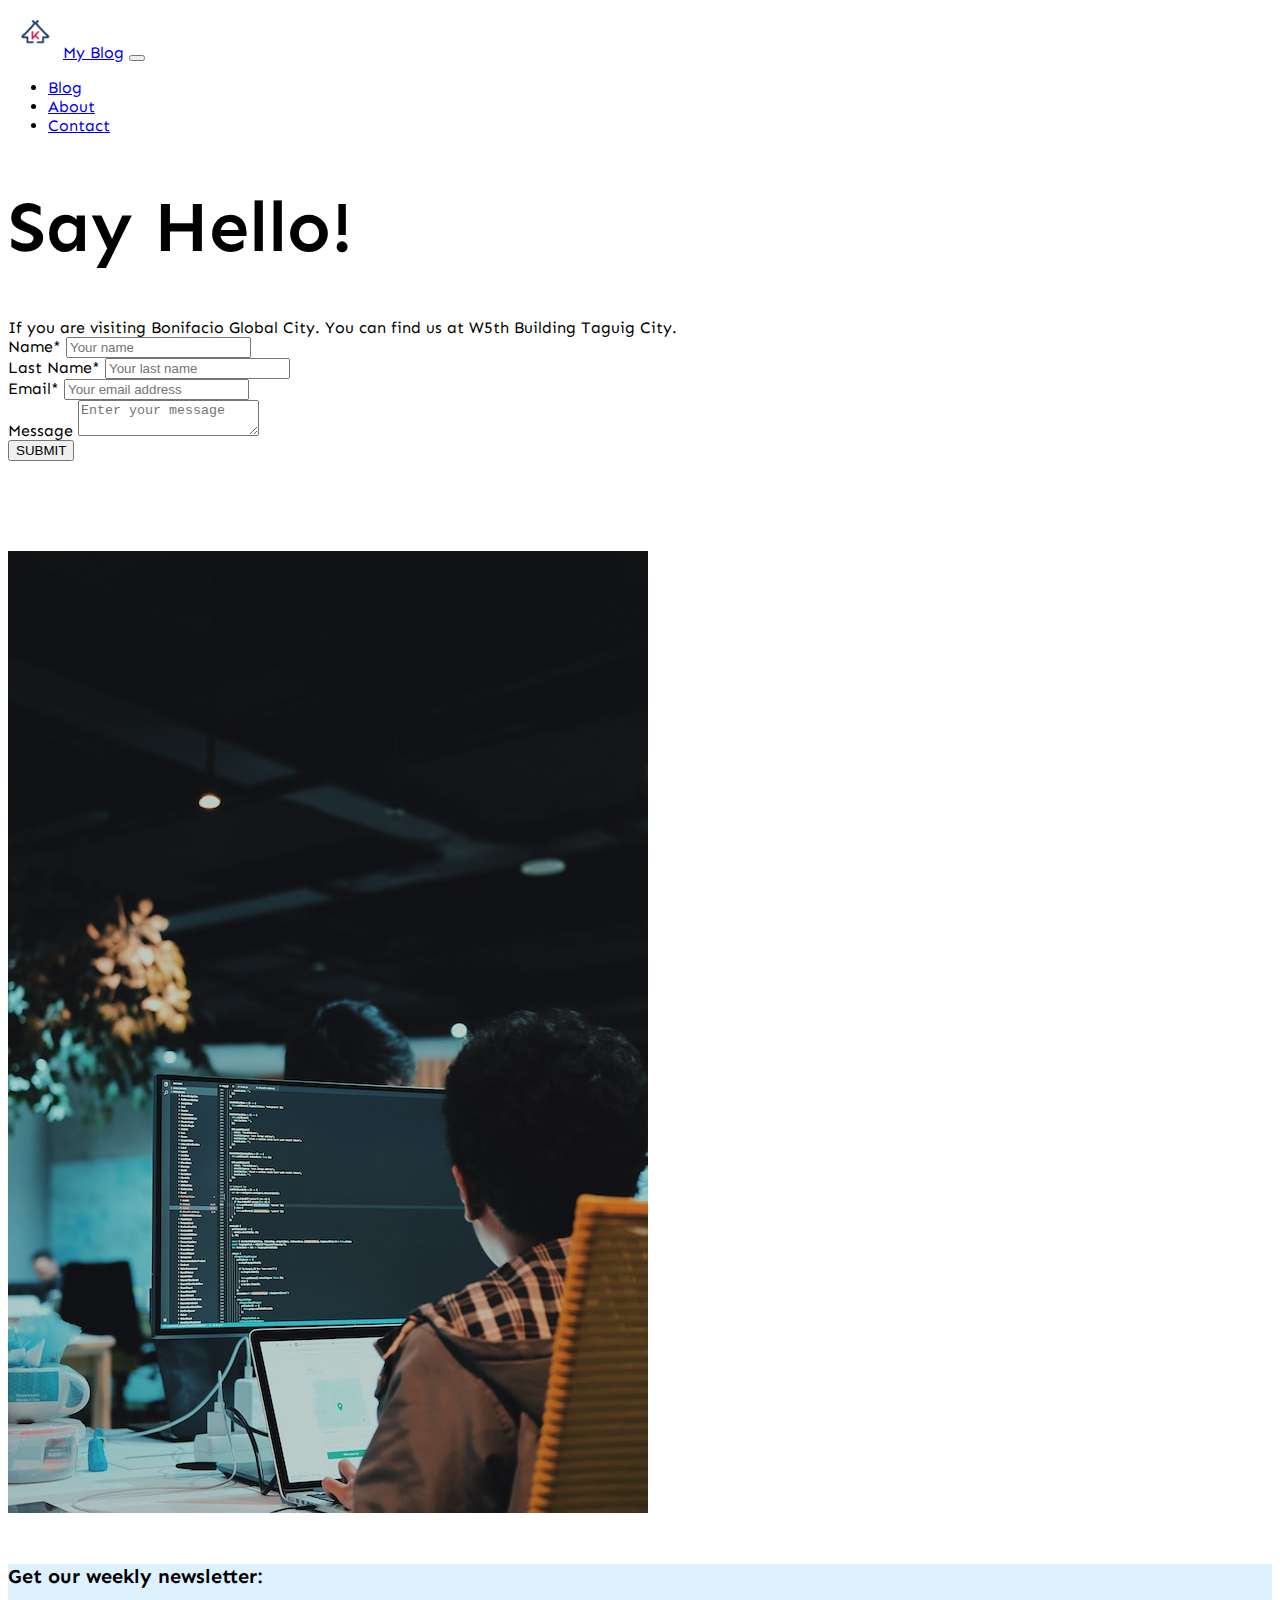
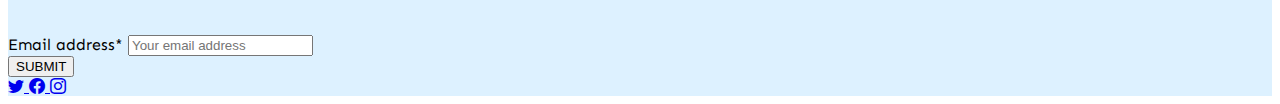
<file: contact.html>
<!-- 
Pair Project
CONTACT PAGE 
-->

<!DOCTYPE html>
<html lang="en">
<head>
    <meta charset="UTF-8">
    <meta http-equiv="X-UA-Compatible" content="IE=edge">
    <meta name="viewport" content="width=device-width, initial-scale=1.0">
    <title>Pair Project</title>
    <link href="https://cdn.jsdelivr.net/npm/bootstrap@5.2.0/dist/css/bootstrap.min.css" rel="stylesheet" integrity="sha384-gH2yIJqKdNHPEq0n4Mqa/HGKIhSkIHeL5AyhkYV8i59U5AR6csBvApHHNl/vI1Bx" crossorigin="anonymous">
    <link rel="stylesheet" href="https://cdn.jsdelivr.net/npm/bootstrap-icons@1.3.0/font/bootstrap-icons.css">
    <link rel="stylesheet" href="../css/style.css">
</head>
<body>
    <div class="container-fluid px-0">
        <!--Navigation-->
        <nav class="navbar navbar-expand-sm sticky-top navbar-light bg-light">
            <div class="container-fluid">
                <a class="navbar-brand" href="index.html"><img style="border-radius:50%;" src="../assets/kodego_logo.png" width=55px height=50px alt="">My Blog</a>
                    <button class="navbar-toggler" type="button" data-bs-toggle="collapse" data-bs-target="#navbarSupportedContent" aria-controls="navbarSupportedContent" aria-expanded="false" aria-label="Toggle navigation">
                        <span class="navbar-toggler-icon"></span>
                    </button>
                <div class="collapse navbar-collapse " id="navbarSupportedContent">
                    <ul class="navbar-nav ms-auto">
                        <li class="nav-item">
                            <a class="nav-link" href="blog.html">
                                Blog
                            </a>
                        </li>
                        <li class="nav-item">
                            <a class="nav-link" href="about.html">
                                About
                            </a>
                        </li>
                        <li class="nav-item">
                            <a class="nav-link active" href="contact.html">
                                Contact
                            </a>
                        </li>
                    </ul>
                </div>
            </div>
        </nav>
        <!-- Main -->
        <main class="pt-1">
            <div id="img-info" class="container">
                <div class="row ">
                    <div id="info-left" class="col-sm-12 col-md-12 col-lg-6">
                        <div class="pt-5 pb-3 mt-5 mb-3"><h1> Say Hello! </h1></div>
                        <div class="text-align-left pt-1 pb-3 mb-1"> 
                            If you are visiting Bonifacio Global City. You can find us at W5th Building Taguig City.
                        </div>
                        <div class="d-flex flex-column mb-3">
                            <label for="input-name" class="form-label">Name*</label>
                            <input type="email" class="form-control" id="input-name" placeholder="Your name" required >
                        </div>
                        <div class="d-flex flex-column mb-3">
                            <label for="input-lname" class="form-label">Last Name*</label>
                            <input type="email" class="form-control" id="input-lname" placeholder="Your last name" required>
                        </div>
                        <div class="d-flex flex-column mb-3">
                            <label for="input-email" class="form-label">Email*</label>
                            <input type="email" class="form-control" id="input-email" placeholder="Your email address" required>
                        </div>
                        <div class="dflex flex-column mb-3 pb-1">
                            <label class="mb-2" for="text-area">Message</label>
                            <textarea class="form-control" placeholder="Enter your message" id="text-area"></textarea>
                        </div>
                        <button class="mb-5 pb-1 btn btn-primary btn-dark rounded-0 btn-lg" type="submit">
                            SUBMIT
                        </button>
                    </div>
                    <div id="img-right" class="col-sm-12 col-md-12 col-lg-6 pb-5">
                        <div class="container p-0">
                            <img src="../assets/arif-riyanto-vJP-wZ6hGBg-unsplash.jpg" alt="">
                        </div>
                    </div>
                </div>
            </div>
            
        </main>
        <!-- footer -->
        <footer class="container-fluid px-5 py-5 d-flex flex-column align-items-center flex-lg-row justify-content-lg-between">
            <div id="form-footer" class="d-flex flex-column align-items-start p">
                <div class="mb-3">
                    <h6>Get our weekly newsletter:
                </h6></div>
                <label for="form-cont" class="form-label m-0 p-0">Email address*</label>
                <input type="email" class="form-control my-1 rounded-0" id="form-cont" placeholder="Your email address" required>
                <button type="submit" class=" btn-dark btn btn-primary mb-3 my-1 btn-lg rounded-0">SUBMIT</button>
            </div>
            <div id="icons-footer" class="d-flex flex-row  justify-content-lg-end">
                <a href="https://twitter.com">
                    <i class="bi bi-twitter fs-2 pe-4 text-dark"></i>
                </a>
                <a href="https://facebook.com">
                    <i class="bi bi-facebook fs-2 pe-4 text-dark"></i>
                </a>
                <a href="https://instagram.com">
                    <i class="bi bi-instagram fs-2 pe-4 text-dark"></i>
                </a>
            </div>
        </footer>
    </div>
    <script src="https://cdn.jsdelivr.net/npm/bootstrap@5.2.0/dist/js/bootstrap.bundle.min.js" integrity="sha384-A3rJD856KowSb7dwlZdYEkO39Gagi7vIsF0jrRAoQmDKKtQBHUuLZ9AsSv4jD4Xa" crossorigin="anonymous"></script>
</body>
</html>
</file>
<file: css/index.css>
@import url('https://fonts.googleapis.com/css2?family=Sen&display=swap');
body, footer{ 
    font-family:"Sen",sans-serif !important;
}
footer{
    font-weight: 400;
    background-color:#ddf1ff;
}
.bg-blue {
    background-color: #d7f2ff;
    opacity:1;
}
#img-width img {
    max-width:472px;
}
.container {
    max-width: 100%;
  }
  #containerFluid{
    max-width: 100%;
  }
  

  @media (min-width:576px) and (max-width:767px)
{
    #TheStory{
       text-align: center;
    }
    #diaper{
        margin-top: 4%;
        
    }
}
@media (min-width:768px) and (max-width:991px)
{
    #diaper{
        margin-top: 10%;
        
    }
    #u{
        height: auto;
    }
}
@media (min-width:992px){
    #TheStory{
        align-self: center;
    }
    #aYoung{
        align-self: center;
    }
    #momsLife{
        align-self: center;
    }
    #diaper{
        align-content: center;
        margin-top: -10%;
        
    }
    #ReadMe{
        align-content: center;
    }
   
}
@media (max-width:575px){ /* xs */
  
    #TheStory{
        align-self: left;
    }
    #aYoung{
        align-self: center;
    }
    #momsLife{
        align-self: center;
    }
    #diaper{
        margin-top: 0px;
        align-content: center;
        
    }
    #ReadMe{
        align-content:left;
    }

}
@media (min-width:1024px){ /* xs */
  
    #u{
        height: auto;
    }
}
</file>
<file: css/style.css>
@charset "UTF-8";
@import url('https://fonts.googleapis.com/css2?family=Sen&display=swap');
body, footer {
  font-family: "Sen", sans-serif !important;
}

footer {
  font-weight: 400;
  background-color: #ddf1ff;
}

p {
  font-size: 16px !important;
}

h6 {
  font-size: 20px;
}

h1 {
  font-size: 72px;
  font-weight: 600;
}

#img-right img {
  max-width: 100%;
}

#div-hi {
  font-size: 77px;
}

#footer-img-container {
  min-height: 366px;
  background-image: url("../assets/pexels-sindre-strøm-1144176.jpg");
  background-repeat: no-repeat;
  background-size: cover;
  background-position: center;
}

@media (max-width: 575px) {
  #form-footer, #icons-footer {
    width: 100%;
    max-width: 353px;
  }
  #img-info {
    max-width: 382px;
    margin: auto auto;
  }
  #div-hi {
    max-width: 237px;
  }
  #main-container {
    margin-top: 60px;
    margin-bottom: 100px;
  }
}
@media (min-width: 576px) and (max-width: 767px) {
  #form-footer, #icons-footer {
    width: 100%;
    max-width: 353px;
  }
  #img-info {
    max-width: 382px;
    margin: auto auto;
  }
  #div-hi {
    max-width: 237px;
  }
  #main-container {
    margin-top: 60px;
    margin-bottom: 100px;
  }
}
@media (min-width: 768px) and (max-width: 991px) {
  #form-footer, #icons-footer {
    width: 100%;
    max-width: 353px;
  }
  #img-info {
    max-width: 382px;
    margin: auto auto;
  }
  #div-hi {
    max-width: 353px;
  }
  #main-container {
    margin-top: 60px;
    margin-bottom: 100px;
  }
}
@media (min-width: 992px) {
  #banner-top {
    position: relative;
    z-index: -1;
    -webkit-animation: floatBubbleR 1s normal ease-out;
    animation: floatBubbleR 1s normal ease-out;
  }
  #form-footer, #icons-footer {
    width: 100%;
    max-width: 353px;
  }
  #div-hi {
    max-width: 443px;
  }
  #div-hi h1 {
    position: relative;
    font-weight: 600;
    margin-left: -130px;
    -webkit-animation: floatBubbleL 1.5s normal ease-out;
    animation: floatBubbleL 1.5s normal ease-out;
  }
  #paragraph p {
    max-width: 492px;
    margin-left: 64px;
  }
  #main-container {
    margin-top: 80px;
    margin-bottom: 100px;
  }
  #banner-top {
    margin-left: -32px;
  }
  #img-right img {
    position: relative;
    margin-top: 90px;
    -webkit-animation: floatBubbleT 1.5s normal ease-out;
    animation: floatBubbleT 1.5s normal ease-out;
  }
}
@-webkit-keyframes floatBubbleR {
  0% {
    right: 500px;
    opacity: 0;
  }
  100% {
    right: 0px;
    opacity: 1;
  }
}
@keyframes floatBubbleR {
  0% {
    right: 500px;
    opacity: 0;
  }
  100% {
    right: 0px;
    opacity: 1;
  }
}
@-webkit-keyframes floatBubbleL {
  0% {
    left: 500px;
    opacity: 0;
  }
  100% {
    left: 0px;
    opacity: 1;
  }
}
@keyframes floatBubbleL {
  0% {
    left: 500px;
    opacity: 0;
  }
  100% {
    left: 0px;
    opacity: 1;
  }
}
@-webkit-keyframes floatBubbleT {
  0% {
    bottom: 500px;
    opacity: 0;
  }
  100% {
    bottom: 0px;
    opacity: 1;
  }
}
@keyframes floatBubbleT {
  0% {
    bottom: 500px;
    opacity: 0;
  }
  100% {
    bottom: 0px;
    opacity: 1;
  }
}/*# sourceMappingURL=style.css.map */
</file>
